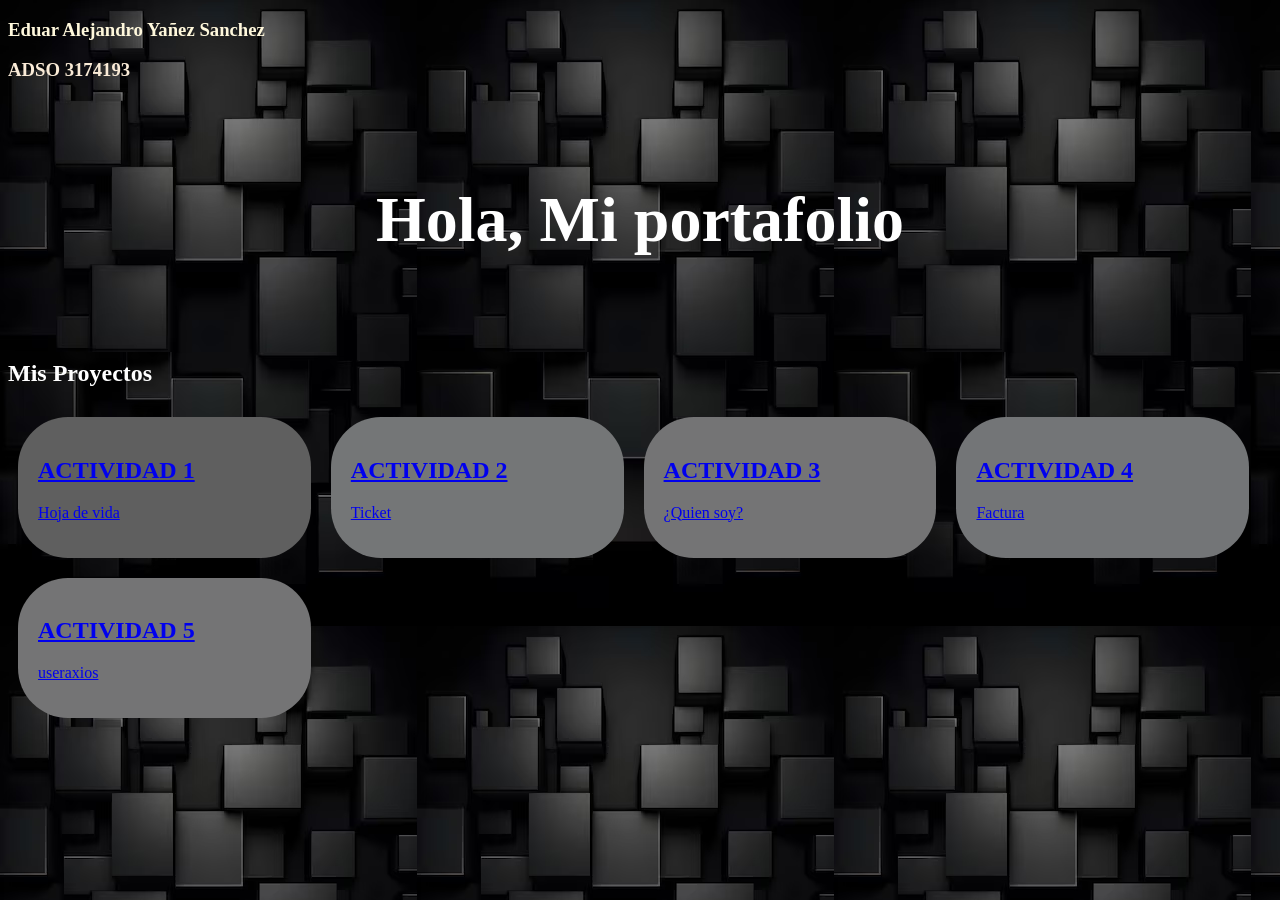
<file: index.html>
<!DOCTYPE html>
<html lang="en">
<head>
    <meta charset="UTF-8">
    <meta name="viewport" content="width=device-width, initial-scale=1.0">
    <title>Portafolio</title>
    <link rel="stylesheet" href="./style.CSS">
</head>
<body>
    <h3 style="color: cornsilk;">Eduar Alejandro Yañez Sanchez</h3>
    <h3 style="color: antiquewhite;">ADSO 3174193</h3>
    <header id="hola">
        <h1 style="color: rgb(255, 255, 255);">Hola, Mi portafolio</h1>
    </header>
    <h2 style="color: rgb(255, 255, 255);">Mis Proyectos</h2>

    <div class="tarjeta" >
        <a href="./hojavida/vida.html">
        <h2>ACTIVIDAD 1</h2>
        <p>Hoja de vida</p>
</a>
    </div>
        <a href="./ticket/tiket.html">
        <div class="tarjeta1" >
        <h2>ACTIVIDAD 2</h2>
        <p>Ticket</p>
        </a>
    </div>
        <div class="tarjeta2" >
            <a href="./pagina/pagina.html">
        <h2>ACTIVIDAD 3</h2>
        <p>¿Quien soy?</p>
        </a>
        
    </div>
        </div>
        <div class="tarjeta3" >
        <a href="./factura/factura.html">
        <h2>ACTIVIDAD 4</h2>
        <p>Factura</p>
        </a>
    </div>
        <div class="tarjeta2" >
            <a href="./ultimo/kokoko.html">
        <h2>ACTIVIDAD 5</h2>
        <p>useraxios</p>
        </a>
        
    </div>

</body>
</html>
</file>
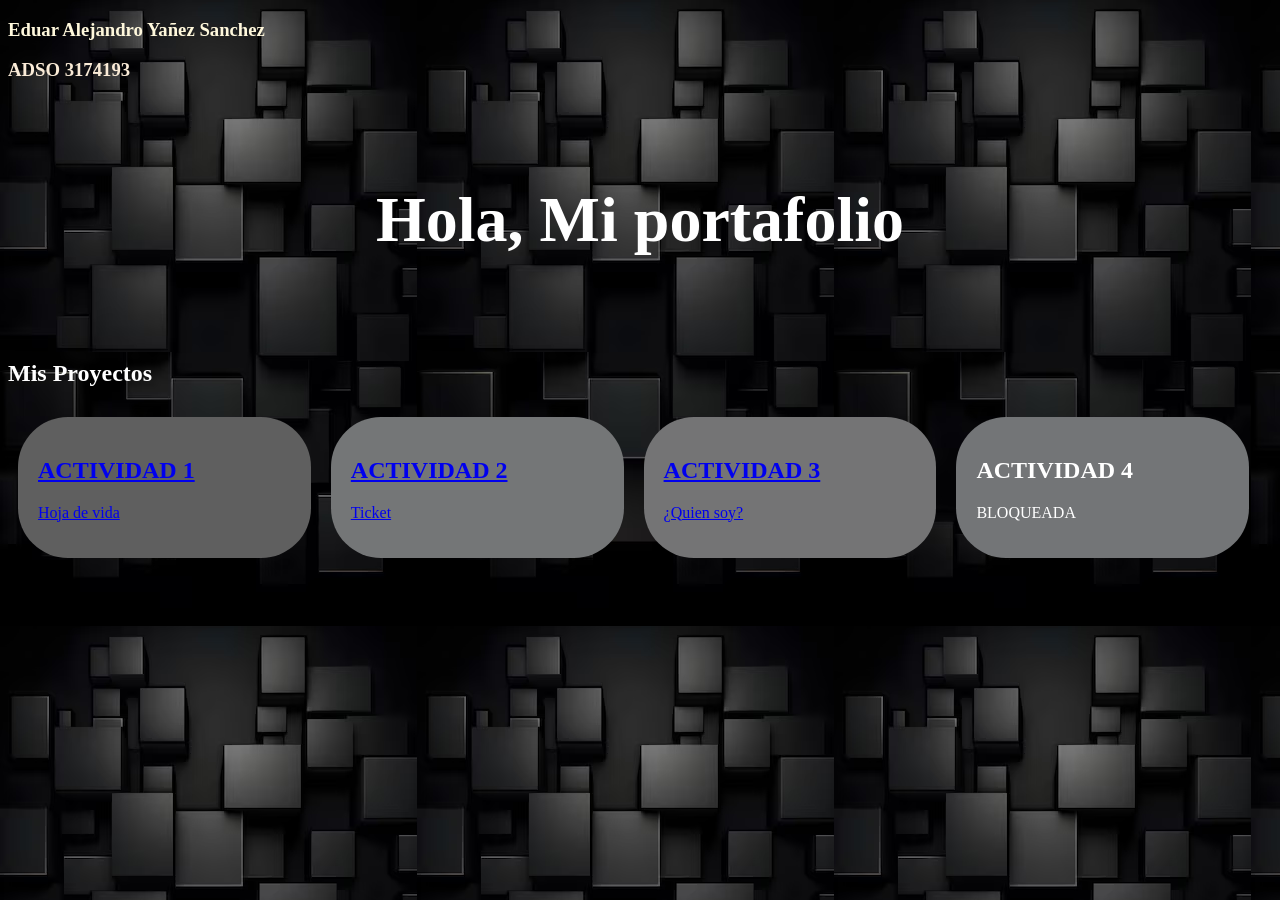
<file: ondex.html>
<!DOCTYPE html>
<html lang="en">
<head>
    <meta charset="UTF-8">
    <meta name="viewport" content="width=device-width, initial-scale=1.0">
    <title>Portafolio</title>
    <link rel="stylesheet" href="./Index.CSS">
</head>
<body>
    <h3 style="color: cornsilk;">Eduar Alejandro Yañez Sanchez</h3>
    <h3 style="color: antiquewhite;">ADSO 3174193</h3>
    <header id="hola">
        <h1 style="color: rgb(255, 255, 255);">Hola, Mi portafolio</h1>
    </header>
    <h2 style="color: rgb(255, 255, 255);">Mis Proyectos</h2>

    <div class="tarjeta" >
        <a href="./hojavida/vida.html">
        <h2>ACTIVIDAD 1</h2>
        <p>Hoja de vida</p>
</a>
    </div>
        <a href="./ticket/tiket.html">
        <div class="tarjeta1" >
        <h2>ACTIVIDAD 2</h2>
        <p>Ticket</p>
        </a>
    </div>
        <div class="tarjeta2" >
            <a href="./pagina/pagina.html">
        <h2>ACTIVIDAD 3</h2>
        <p>¿Quien soy?</p>
        </a>
        
    </div>
        </div>
        <div class="tarjeta3" >
        <h2>ACTIVIDAD 4</h2>
        <p>BLOQUEADA</p>
    </div>


</body>
</html>
</file>
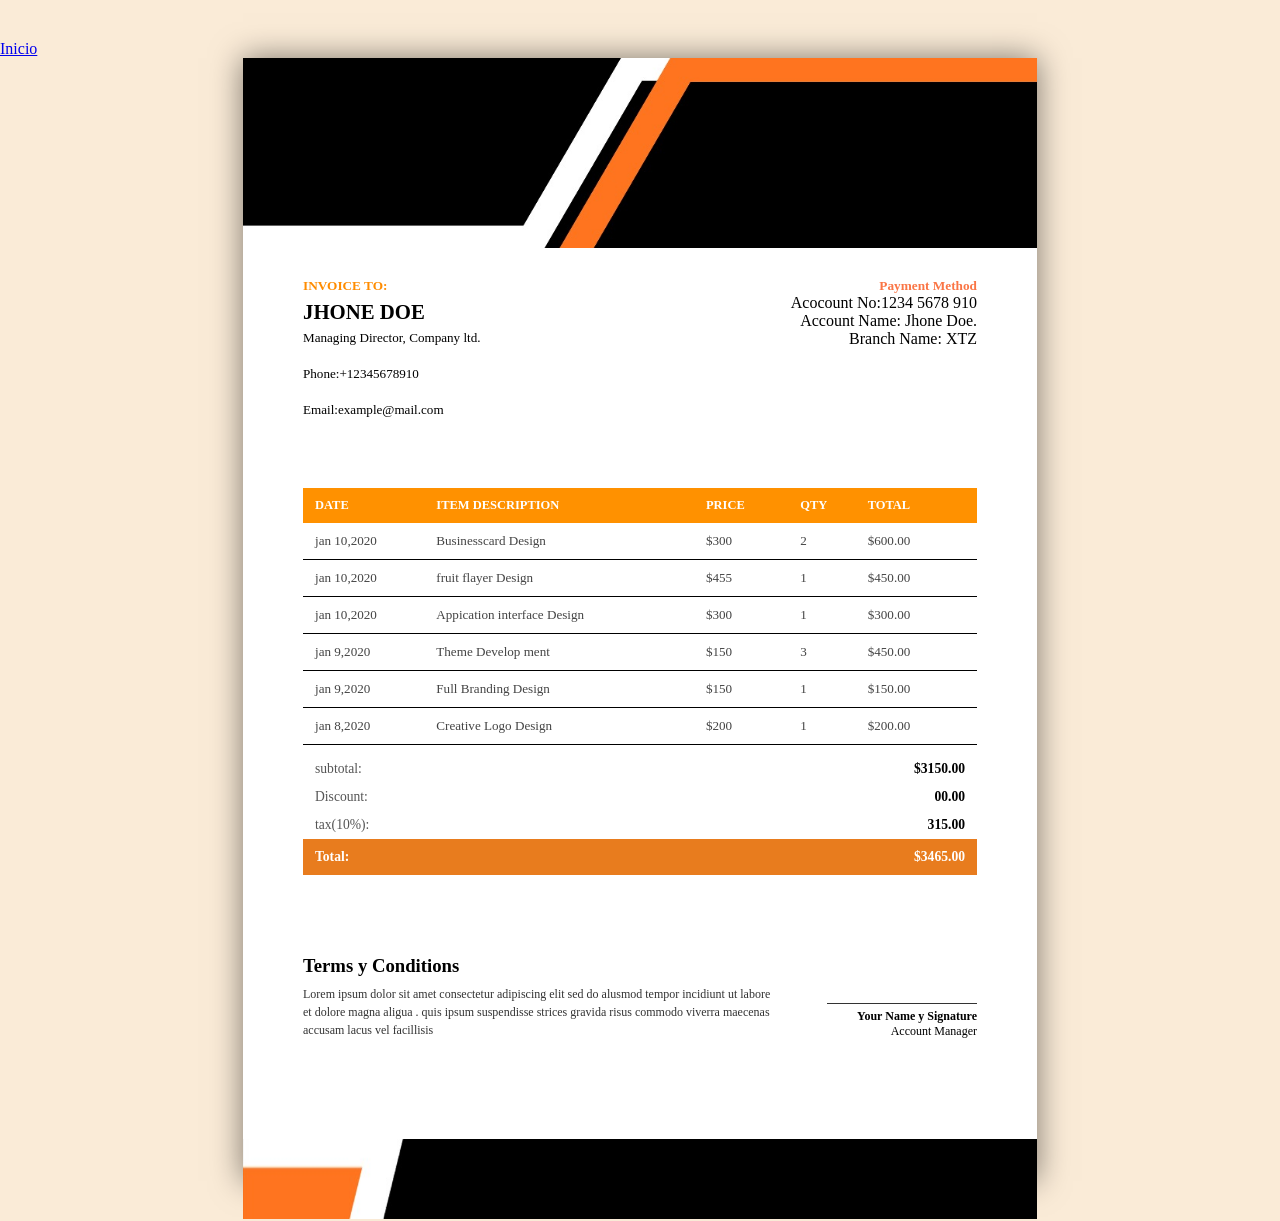
<file: factura/factura.html>
<!DOCTYPE html>
<html lang="en">
<head>
    <meta charset="UTF-8">
    <meta name="viewport" content="width=device-width, initial-scale=1.0">
    <title>Factura</title>
    <link rel="stylesheet" href="factu.css">
    <a href="../index.html">Inicio</a>
</head>
<body>
    <div class="hojita">
        <img src="pequeña.jpeg">
        <div class="datos">
    <div class="izquierda"> 
        <h5 style="color: darkorange;">INVOICE TO:</h5>
        <h3>JHONE DOE</h3>
        <p>Managing Director, Company ltd.</p>
        <p>Phone:+12345678910</p>
        <p>Email:example@mail.com</p>
    </div>


    <div class="derecha">
       <h5 style="color: rgb(250, 117, 69);">Payment Method</h5>
       <p>Acocount No:1234 5678 910</p>
       <p>Account Name: Jhone Doe.</p>
       <p>Branch Name: XTZ</p>
    </div>

    </div>


    <div class="tabla">
        <div class="cabeza">
            <div>DATE</div>
            <div>ITEM DESCRIPTION</div>
            <div>PRICE</div>
            <div>QTY</div>
            <div>TOTAL</div>
    </div>
    <div class="fila">
        <div>jan 10,2020</div>
        <div>Businesscard Design</div>
        <div>$300</div>
        <div>2</div>
        <div>$600.00</div>
    </div>
    <div class="fila">
        <div>jan 10,2020</div>
        <div>fruit flayer Design</div>
        <div>$455</div>
        <div>1</div>
        <div>$450.00</div>
    </div>
        <div class="fila">
        <div>jan 10,2020</div>
        <div>Appication interface Design</div>
        <div>$300</div>
        <div>1</div>
        <div>$300.00</div>
    </div>
        <div class="fila">
        <div>jan 9,2020</div>
        <div>Theme Develop ment</div>
        <div>$150</div>
        <div>3</div>
        <div>$450.00</div>
    </div>
        <div class="fila">
        <div>jan 9,2020</div>
        <div>Full Branding Design</div>
        <div>$150</div>
        <div>1</div>
        <div>$150.00</div>
    </div>
        <div class="fila">
        <div>jan 8,2020</div>
        <div>Creative Logo Design</div>
        <div>$200</div>
        <div>1</div>
        <div>$200.00</div>
    </div>

    <table class="totales">
        <tr>
            <td>subtotal:</td>
            <td>$3150.00</td>
        </tr>
        <tr>
            <td>Discount:</td>
            <td>00.00</td>
        </tr>
        <tr>
            <td>tax(10%):</td>
            <td>315.00</td>
        </tr>
        <tr class="total-final">
            <td>Total:</td>
            <td>$3465.00</td>
        </tr>
    </table>
    <div class="footer">
    <div class="terms">
        <h3>Terms y Conditions</h3>
        <p>Lorem ipsum dolor sit amet consectetur adipiscing elit sed
        do alusmod tempor incidiunt ut labore et dolore magna aligua
        . quis ipsum suspendisse strices gravida risus commodo viverra
        maecenas accusam lacus vel facillisis</p>
    </div>
    <div class="firma">
    <div class="linea-firma"></div>
        <p><strong>Your Name y Signature</strong></p>
        <p>Account Manager</p>
    </div>
    </div>

    </div>
    <img class="abajo" src="grande.jpeg">
    </div>
   
</body>
</html>

    </div>
</body>
</html>
</file>
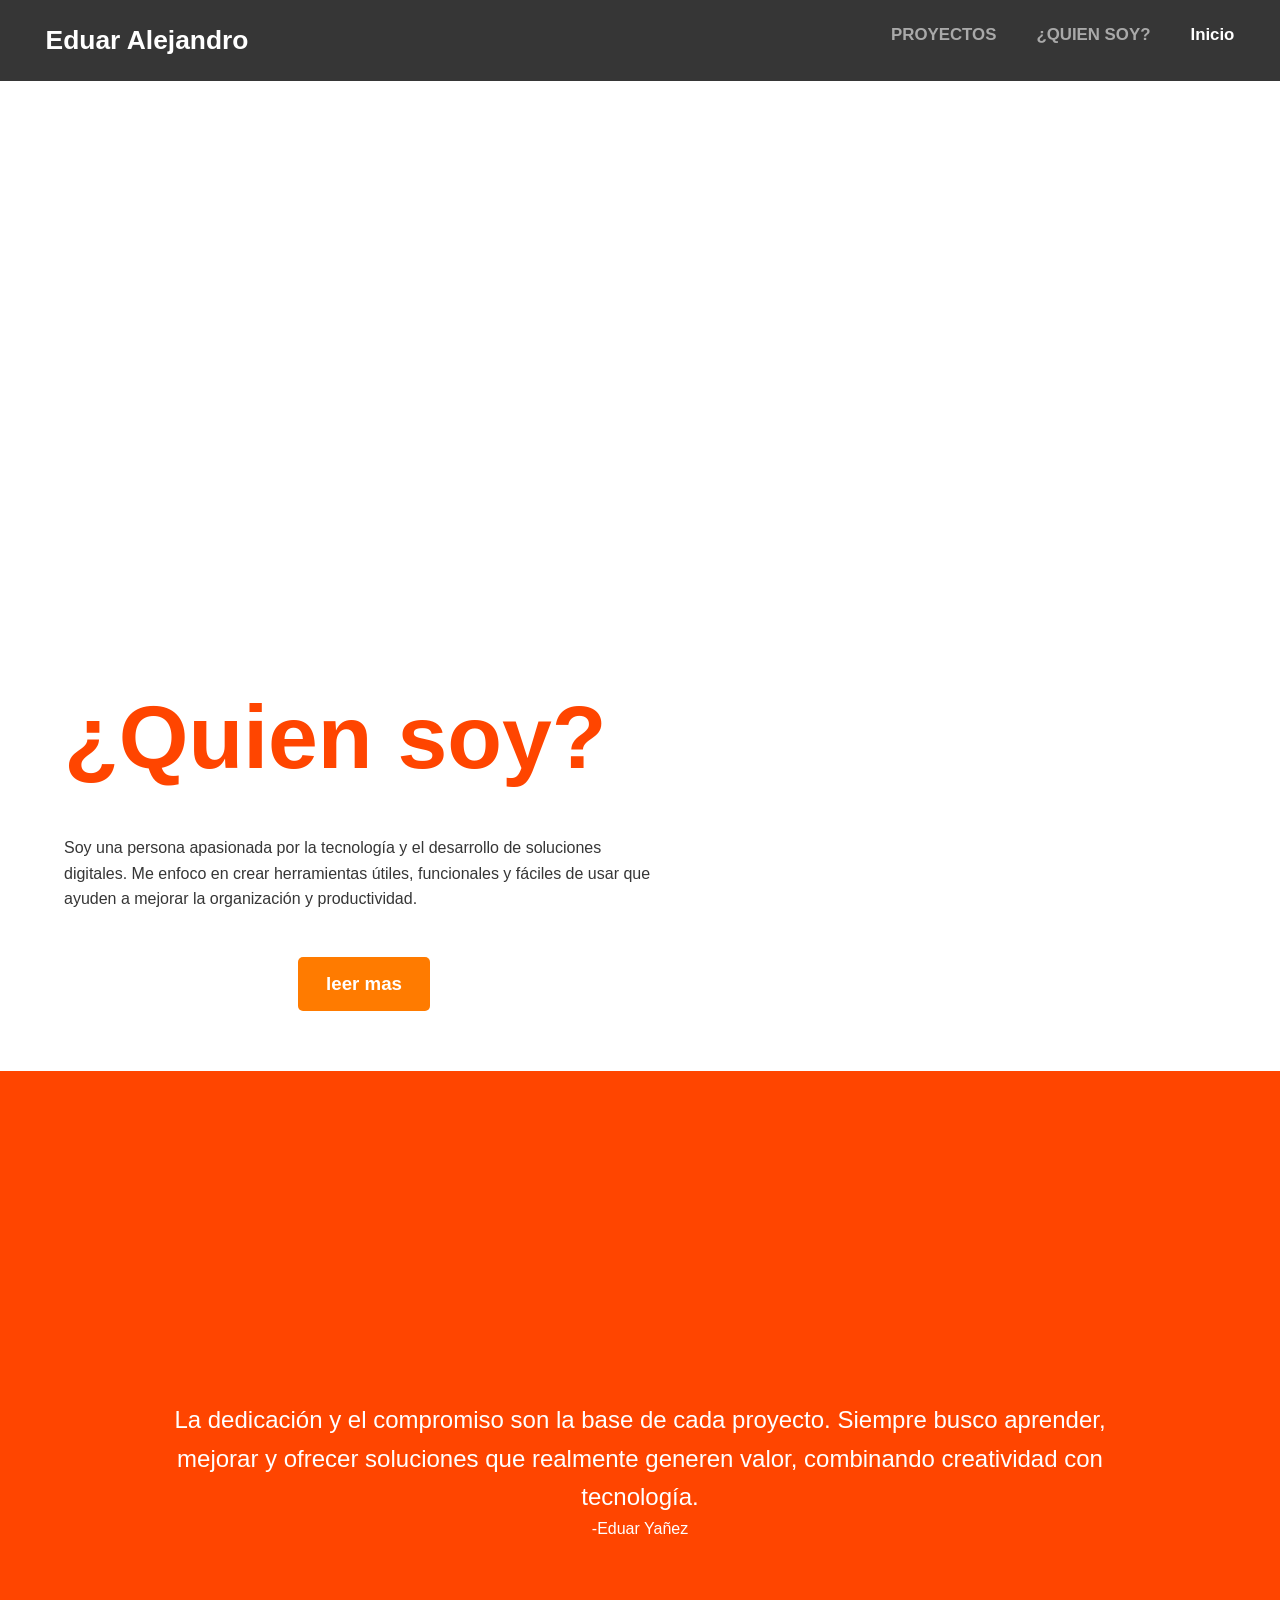
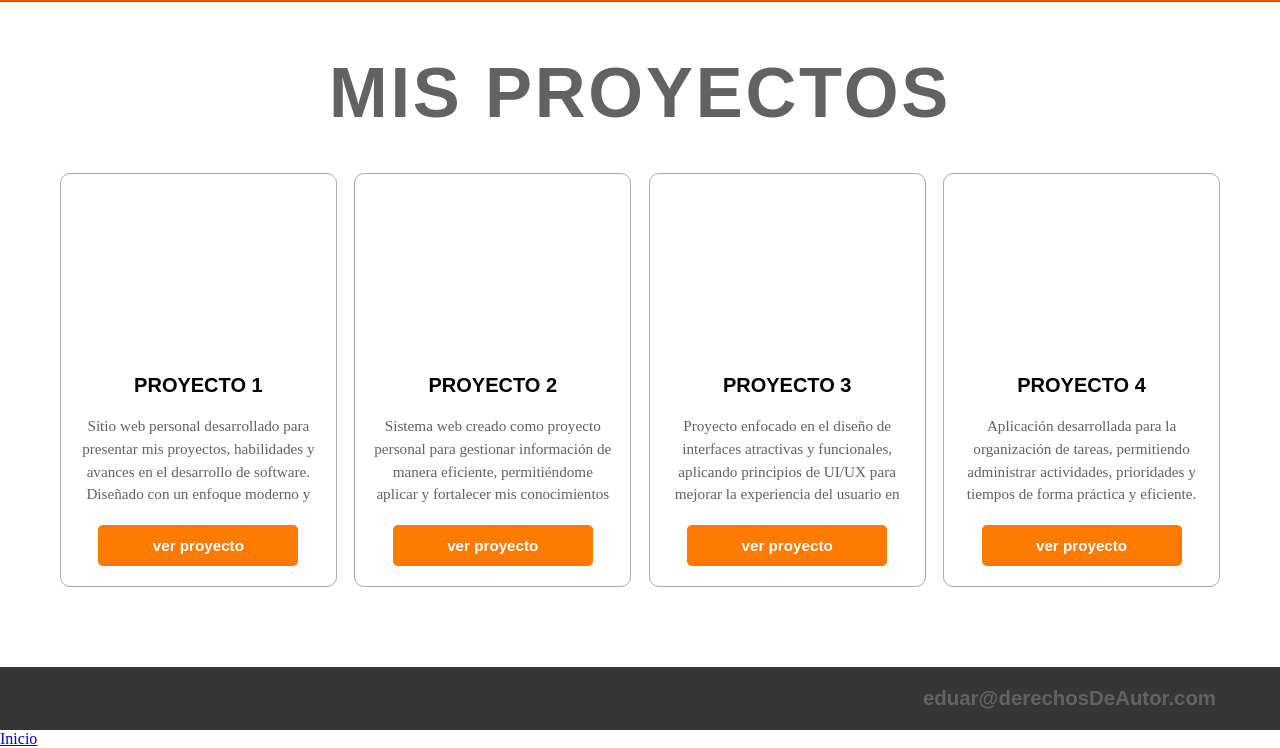
<file: pagina/pagina.html>
<!DOCTYPE html>
<html lang="en">
<head>
    <meta charset="UTF-8">
    <meta name="viewport" content="width=device-width, initial-scale=1.0">
    <title>Portafolio</title>
    <link rel="stylesheet" href="estilos.css">
</head>
<body>

<div class="container">

    <div></div>
    <div class="menu">
        <div></div>
        <div class="t"><h2>Eduar Alejandro</h2></div>
        <div></div>
        <div class="T1"><h3>Inicio</h3></div>
        <div class="T2"><h3>¿QUIEN SOY?</h3></div>
        <div class="T2"><h3>PROYECTOS</h3></div>
        <div></div>
    </div>

    <div class="bloque1">
        <div class="foto">
            <div></div>
            <div class="foto1"></div>
        </div>

        <div class="informacion">
            <div class="titulo">
                <h1>¿Quien soy?</h1>
            </div>

            <br>

            <div>
                Soy una persona apasionada por la tecnología y el desarrollo de soluciones digitales.
                Me enfoco en crear herramientas útiles, funcionales y fáciles de usar que ayuden a mejorar
                la organización y productividad.
            </div>

            <br>

            <div class="boton">
                <h3>leer mas</h3>
            </div>
        </div>
    </div>

    <div class="bloque2">
        <div class="fotito"></div>

        <div class="texto1">
            <h1>
                La dedicación y el compromiso son la base de cada proyecto. Siempre busco aprender,
                mejorar y ofrecer soluciones que realmente generen valor, combinando creatividad con tecnología.
            </h1>
            <p>-Eduar Yañez</p>
        </div>
    </div>

    <div class="bloque3">
        <div class="t3">
            <h1>MIS PROYECTOS</h1>
        </div>

        <div class="cartas">

            <div class="car">
                <div class="img1"></div>
                <div>
                    <h1>PROYECTO 1</h1>
                    <br>
                    <h3>
                        Sitio web personal desarrollado para presentar mis proyectos, habilidades y avances en el desarrollo de software. Diseñado con un enfoque moderno y adaptable a diferentes dispositivos.
                    </h3>
                    <div class="boton2"><h4>ver proyecto</h4></div>
                </div>
            </div>

            <div class="car">
                <div class="img2"></div>
                <div>
                    <h1>PROYECTO 2</h1>
                    <br>
                    <h3>
                        Sistema web creado como proyecto personal para gestionar información de manera eficiente, permitiéndome aplicar y fortalecer mis conocimientos en desarrollo y lógica de programación.
                    </h3>
                    <div class="boton2"><h4>ver proyecto</h4></div>
                </div>
            </div>

            <div class="car">
                <div class="img3"></div>
                <div>
                    <h1>PROYECTO 3</h1>
                    <br>
                    <h3>
                       Proyecto enfocado en el diseño de interfaces atractivas y funcionales, aplicando principios de UI/UX para mejorar la experiencia del usuario en aplicaciones web.
                    </h3>
                    <div class="boton2"><h4>ver proyecto</h4></div>
                </div>
            </div>

            <div class="car">
                <div class="img4"></div>
                <div>
                    <h1>PROYECTO 4</h1>
                    <br>
                    <h3>
                        Aplicación desarrollada para la organización de tareas, permitiendo administrar actividades, prioridades y tiempos de forma práctica y eficiente.
                    </h3>
                    <div class="boton2"><h4>ver proyecto</h4></div>
                </div>
            </div>

        </div>
    </div>

    <div class="derechos">
        <div></div>
        <div><h2>eduar@derechosDeAutor.com</h2></div>
    </div>
<a href="../index.html">Inicio<a/>
</div>

</body>
</html>
</file>
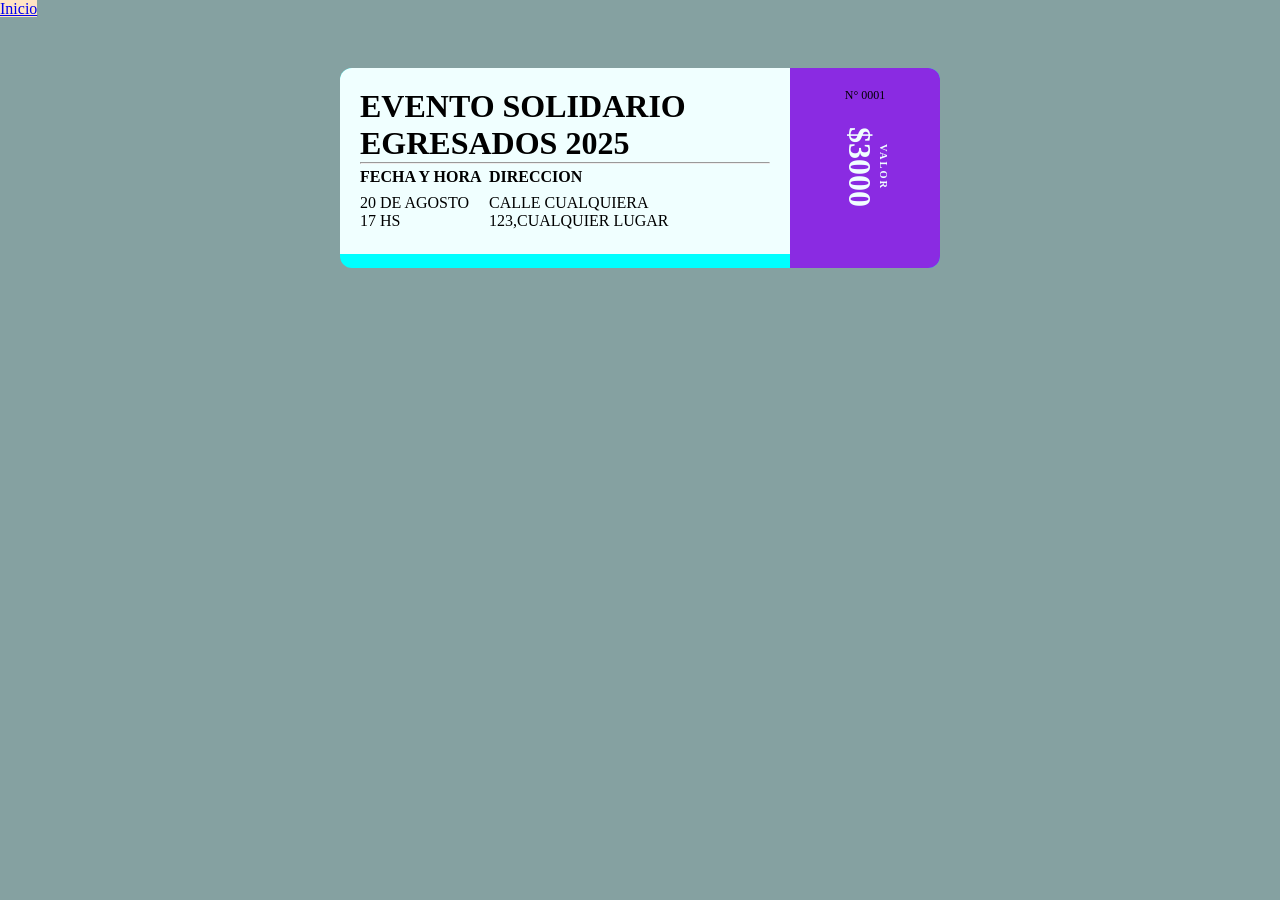
<file: ticket/tiket.html>
<!DOCTYPE html>
<html lang="en">
<head>
    <meta charset="UTF-8">
    <meta name="viewport" content="width=device-width, initial-scale=1.0">
    <title>ticket</title>
    <link rel="stylesheet" href="tiket.css">
        <a style="background-color: bisque;" href="../index.html">Inicio</a>
</head>
<body>
    <div class="contenedor">

    <div class="izquierda">

        <h1>EVENTO SOLIDARIO EGRESADOS 2025</h1>
        <hr>

            <table>
            <tr>
              <th>FECHA Y HORA</th>
              <th>DIRECCION</th>
            </tr>
            <tr>
                <td>20 DE AGOSTO 17 HS</td>
                <td>CALLE CUALQUIERA 123,CUALQUIER LUGAR</td>
            </tr>
        </table>
    </div>


    <div class="derecha">
        
    <div class="numero">N° 0001</div>
    <div class="valor">
        <span class="label">VALOR</span>
        $3000
    </div>
</div>
    </div>

</body>
</html>
</file>
<file: style.CSS>
header{
    font-size: 2rem;
    padding: 40px;
    text-align: center;
}
body{
    background-color: rgb(2, 28, 77);
    background-image: url(clas.avif)
}

.tarjeta{
    background-color: rgb(95, 95, 95);
    color: rgb(247, 247, 247);
    padding: 20px;
    margin: 10px;
    cursor: pointer;
    border-radius: 50px;
    width:20%;
    height:auto;
    float:left;
}

.tarjeta1{
    background-color: rgb(116, 118, 119);
    color: rgb(253, 253, 253);
    padding: 20px;
    margin: 10px;
    cursor: pointer;
    border-radius: 50px;
    width:20%;
    height:auto;
    float:left;
}

.tarjeta2{
    background-color: rgb(116, 116, 117);
    color: rgb(255, 255, 255);
    padding: 20px;
    margin: 10px;
    cursor: pointer;
    border-radius: 50px;
    width:20%;
    height:auto;
    float:left;
}
.tarjeta3{
    background-color: rgb(115, 117, 119);
    color: rgb(255, 255, 255);
    padding: 20px;
    margin: 10px;
    cursor: pointer;
    border-radius: 50px;
    width:20%;
    height:auto;
    float:left;
}
</file>
<file: Index.CSS>
header{
    font-size: 2rem;
    padding: 40px;
    text-align: center;
}
body{
    background-color: rgb(2, 28, 77);
    background-image: url(clas.avif)
}

.tarjeta{
    background-color: rgb(95, 95, 95);
    color: rgb(247, 247, 247);
    padding: 20px;
    margin: 10px;
    cursor: pointer;
    border-radius: 50px;
    width:20%;
    height:auto;
    float:left;
}

.tarjeta1{
    background-color: rgb(116, 118, 119);
    color: rgb(253, 253, 253);
    padding: 20px;
    margin: 10px;
    cursor: pointer;
    border-radius: 50px;
    width:20%;
    height:auto;
    float:left;
}

.tarjeta2{
    background-color: rgb(116, 116, 117);
    color: rgb(255, 255, 255);
    padding: 20px;
    margin: 10px;
    cursor: pointer;
    border-radius: 50px;
    width:20%;
    height:auto;
    float:left;
}
.tarjeta3{
    background-color: rgb(115, 117, 119);
    color: rgb(255, 255, 255);
    padding: 20px;
    margin: 10px;
    cursor: pointer;
    border-radius: 50px;
    width:20%;
    height:auto;
    float:left;
}
</file>
<file: factura/factu.css>
*{
    padding: 0%;
    margin: 0%;
    box-sizing: border-box;
}
body{
    background-color: antiquewhite;
    padding: 40px 0;
}

.hojita{
width: 794px;
height: 1123px;
padding: 60px;
background-color: white;
margin: auto;
box-shadow: 0px 0px 30px rgba(0,0,0,0.5);
}

.datos{
    overflow: hidden;
    margin-bottom: 30px;
    padding-bottom: 20px;
    border-radius: 1px solid;
}
.izquierda{
    float: left;
    width: 50%;
}
.derecha{
    float: right;
    width: 45%;
    text-align: right;
}

.izquierda h3{
    font-size: 1.3rem;
    margin: 6px 0;
}
.izquierda p{
    font-size: 0.82rem;
    color: black;
    margin-bottom: 20px;
}
.tabla{
    width: 100%;
    margin-top: 20px;
}.cabeza{
    background-color: rgb(255, 145, 0);
    overflow-x: hidden;
}

.cabeza div{
    float: left;
    color: rgb(255, 255, 255);
    font-weight: 700;
    padding: 10px 12px;
    font-size: 0.78rem;
}
.fila{
    overflow: hidden;
    border-bottom: 1px solid rgb(0, 0, 0);
}

.fila div{
    float: left;
    padding: 10px 12px;
    font-size: 0.82rem;
    color: #444;
}
.cabeza div:nth-child(1), .fila div:nth-child(1) { width: 18%; } 
.cabeza div:nth-child(2), .fila div:nth-child(2) { width: 40%; } 
.cabeza div:nth-child(3), .fila div:nth-child(3) { width: 14%; } 
.cabeza div:nth-child(4), .fila div:nth-child(4) { width: 10%; } 
.cabeza div:nth-child(5), .fila div:nth-child(5) { width: 18%; }

.totales {
    width: 100%;
    margin-top: 10px;
    border-collapse: collapse;
}

.totales td {
    padding: 6px 12px;
    font-size: 0.85rem;
    color: #555;
}

.totales td:last-child {
    text-align: right;  
    font-weight: 600;
    color: rgb(0, 0, 0);
}

.total-final td {
    background-color: #e87c1e;
    color: rgb(255, 255, 255);
    font-weight: 700;
    padding: 10px 12px;
}
.total-final td:last-child {
    color: rgb(255, 255, 255);
}
.footer{
    display: flex;
    justify-content: space-between;
    align-items: flex-end;
    margin-top: 30px;
    gap:50px
}
.terms{
    margin-top: 50px;
}

.terms h3{
    font-size: bold;
    margin-bottom: 8px;
}

.terms p{
    font-size: 12px;
    color: #333;
    line-height: 1.5;
}
.firma{
    max-width: 40%;
    text-align: right;
}
.linea-firma{
    width: 150px;
    border-top: 1px solid #333;
    margin-left: auto;
    margin-bottom: 5px;
}
.firma p{
    font-size: 12px;
    margin: 0;
}
img{
    width: 100%;
    height: 190px;
    display: block;
    margin: -60px -60px 30px -60px;
    width: calc(100% + 120px);
}
.abajo{
    width: calc(100+120px);
    height: 80px;
    object-position: bottom;
    display: block;
    margin: 100px -60px -60px -60px;
}
</file>
<file: pagina/estilos.css>
* {
    padding: 0;
    margin: 0;
    box-sizing: border-box;
}

:root {
    --naranja: rgb(255, 123, 0);
    --naranjaro: orangered;
    --oscuro: rgb(54, 54, 54);
    --gris: rgb(99, 98, 98);
    --gris-claro: darkgrey;
    --blanco: #ffffff;
}

.container {
    width: 100%;
    overflow-x: hidden;
}

.menu {
    background-color: var(--oscuro);
    width: 100%;
    padding: 15px 2%;
    overflow: hidden;
}

.menu > div:first-child {
    float: left;
    width: 60px;
}

.t {
    float: left;
    padding: 10px 20px;
    font-size: 1.1rem;
    color: var(--blanco);
    font-family: 'Syne', sans-serif;
    font-weight: 800;
    text-align: left;
}

.menu > div:nth-child(3) {
    float: left;
    width: calc(100% - 420px);
}

.T1 {
    float: right;
    padding: 10px 20px;
    color: var(--blanco);
    text-align: right;
    font-family: 'Inter', sans-serif;
    font-weight: 600;
    font-size: 0.9rem;
}

.T2 {
    float: right;
    padding: 10px 20px;
    color: var(--gris-claro);
    font-family: 'Inter', sans-serif;
    font-weight: 600;
    font-size: 0.9rem;
}


.bloque1 {
    width: 100%;
    padding: 40px 5%;
    overflow: hidden;
}

.foto {
    width: 100%;
    text-align: center;
}

.foto1 {
    width: 500px;
    height: 500px;
    aspect-ratio: 1 / 1;
    background-image: url("https://static.vecteezy.com/system/resources/previews/006/599/317/non_2x/young-boy-panic-working-on-laptop-computer-illustration-pro-download-vector.jpg");
    background-repeat: no-repeat;
    background-size: contain;
    background-position: center;
    margin-left: auto;
    margin-right: 20px;
    

    
}

.informacion {
    width: 100%;
    padding: 20px 0;
    text-align: center;
    font-size: 1rem;
    font-family: 'Inter', sans-serif;
    line-height: 1.6;
    color: var(--oscuro);
    max-width: 600px;
    margin: 0 auto;
}

.titulo {
    font-size: clamp(1.6rem, 5vw, 2.8rem);
    color: var(--naranjaro);
    font-family: 'Syne', sans-serif;
    font-weight: 800;
}

.boton {
    background-color: var(--naranja);
    color: var(--blanco);
    border-radius: 5px;
    width: fit-content;
    padding: 12px 28px;
    text-align: center;
    cursor: pointer;
    font-family: 'Inter', sans-serif;
    font-weight: 600;
    margin: 20px auto 0;
}

.bloque2 {
    background-color: var(--naranjaro);
    width: 100%;
    padding: 40px 5% 60px;
    text-align: center;
    overflow: hidden;
}

.fotito {
    width: clamp(130px, 28%, 260px);
    aspect-ratio: 1 / 1;
    border-radius: 50%;
    background-image: url("https://img.freepik.com/vector-gratis/ilustracion-joven-sonriente_1308-174669.jpg?semt=ais_incoming&w=740&q=80");
    background-size: cover;
    background-position: center;
    margin: 0 auto 30px;
}

.texto1 {
    max-width: 85%;
    color: var(--blanco);
    margin: 0 auto;
    font-family: 'Inter', sans-serif;
    font-weight: 300;
    line-height: 1.6;
}

.texto1 h1 {
    font-size: clamp(1rem, 3vw, 1.5rem);
    font-weight: 400;
}

.bloque3 {
    width: 100%;
    padding: 50px 4%;
    overflow: hidden;
}

.t3 {
    color: var(--gris);
    text-align: center;
    font-size: clamp(1.3rem, 4vw, 2.2rem);
    font-family: 'Syne', sans-serif;
    font-weight: 800;
    letter-spacing: 0.08em;
    margin-bottom: 40px;
}

.cartas {
    width: 100%;
    overflow: hidden;
}

.car {
    border: 1px solid var(--gris-claro);
    border-radius: 10px;
    width: 100%;
    margin-bottom: 25px;
    overflow: hidden;
    background-color: white;
  
    float: left;
}

.car > div:last-child {
    padding: 20px 15px;
    text-align: center;
    min-height: 220px;
}

.car h1 {
    font-size: clamp(1rem, 2.5vw, 1.25rem);
    font-family: 'Syne', sans-serif;
    font-weight: 700;
    
}

.car h3 {
    font-size: clamp(0.8rem, 2vw, 0.95rem);
    font-weight: 400;
    color: var(--gris);
    line-height: 1.5;
    margin-bottom: 20px;
    height: 90px;
    overflow: hidden;
}

.img1, .img2, .img3, .img4 {
    width: 100%;
    height: 180px;
    background-size: cover;
    background-position: center;
    border-radius: 10px 10px 0 0;
}

.img1 { background-image: url("https://gestioneducativa.educaweb.com/wp-content/uploads/2016/04/Ejemplos-de-proyectos-educativos-850x553.jpg"); }
.img2 { background-image: url("https://www.ceupe.com.ve/images/easyblog_articles/230/ges_proyec.png"); }
.img3 { background-image: url("https://www.isdi.education/es/wp-content/uploads/2024/05/seguimiento-de-proyectos.webp"); }
.img4 { background-image: url("https://www.obsbusiness.school/sites/obsbusiness.school/files/images/tipos%20de%20proyectos-min_0.jpg"); }

.boton2 {
    background-color: var(--naranja);
    color: var(--blanco);
    border-radius: 5px;
    width: 85%;
    max-width: 200px;
    padding: 12px 10px;
    margin: 15px auto 0;
    text-align: center;
    cursor: pointer;
    font-family: 'Inter', sans-serif;
    font-weight: 600;
    display: block;
}

.boton2 h4 {
    font-size: clamp(0.8rem, 2vw, 0.95rem);
}

.derechos {
    background-color: var(--oscuro);
    width: 100%;
    padding: 20px 5%;
    color: var(--gris);
    font-family: 'Inter', sans-serif;
    font-size: 0.85rem;
    text-align: end;
    min-height: 60px;
}


@media (max-width: 768px) {
   
}

@media (min-width: 768px) {
    .bloque1 .foto {
        float: left;
        width: 48%;
    }

    .bloque1 .informacion {
        float: left;
        width: 55%;
        text-align: left;
        padding-top: 45px;
    }


    .car {
        width: 48%;
        margin: 0 1% 30px;
       
    }
}

@media (min-width: 1024px) {
    .car {
        width: 23.5%;        
        margin: 0 0.75% 30px;
        
    }
}






        min-height: 500px;
    }
}
</file>
<file: ticket/tiket.css>
* {
    padding: 0;
    margin: 0;
    box-sizing: border-box;
}
body{
  background-color: rgb(133, 161, 161);
}
table{
  border-collapse: collapse;
  width: 100%;
}

table th, table td{
  text-align: left;
  padding: 4px 0;
}
.contenedor{
  width: 600px;
  height: 200px;
  overflow: hidden;
  margin: 50px auto;
  background-color: rgb(186, 77, 186);
  border-radius: 12px;
}

.izquierda{
  float: left;
  width: 75%;
  background-color: azure;
  padding: 20px;
}
.derecha{
  float: left;
  width: 25%;
  background-color: blueviolet;
  height: 200px;
  border-left: 3px;
  text-align: center;
  padding-top: 20px;
}
.contenedor{
  background-color: aqua;
}

.numero{
  font-size: 0.75rem;
  text-align: center;
  color: black;
}
.valor{
  font-size: 2rem;
  font-weight: bold;
  color: azure;
  transform: rotate(90deg);
  margin-top: 40px;
  text-align: center;
}

.label {
    display: block;
    font-size: 0.65rem;
    letter-spacing: 2px;
}
.barcode-num {
  color: #111111;
  font-size: 10px;
  letter-spacing: 3px;
  margin: 4px 0 0 0;
}
</file>
